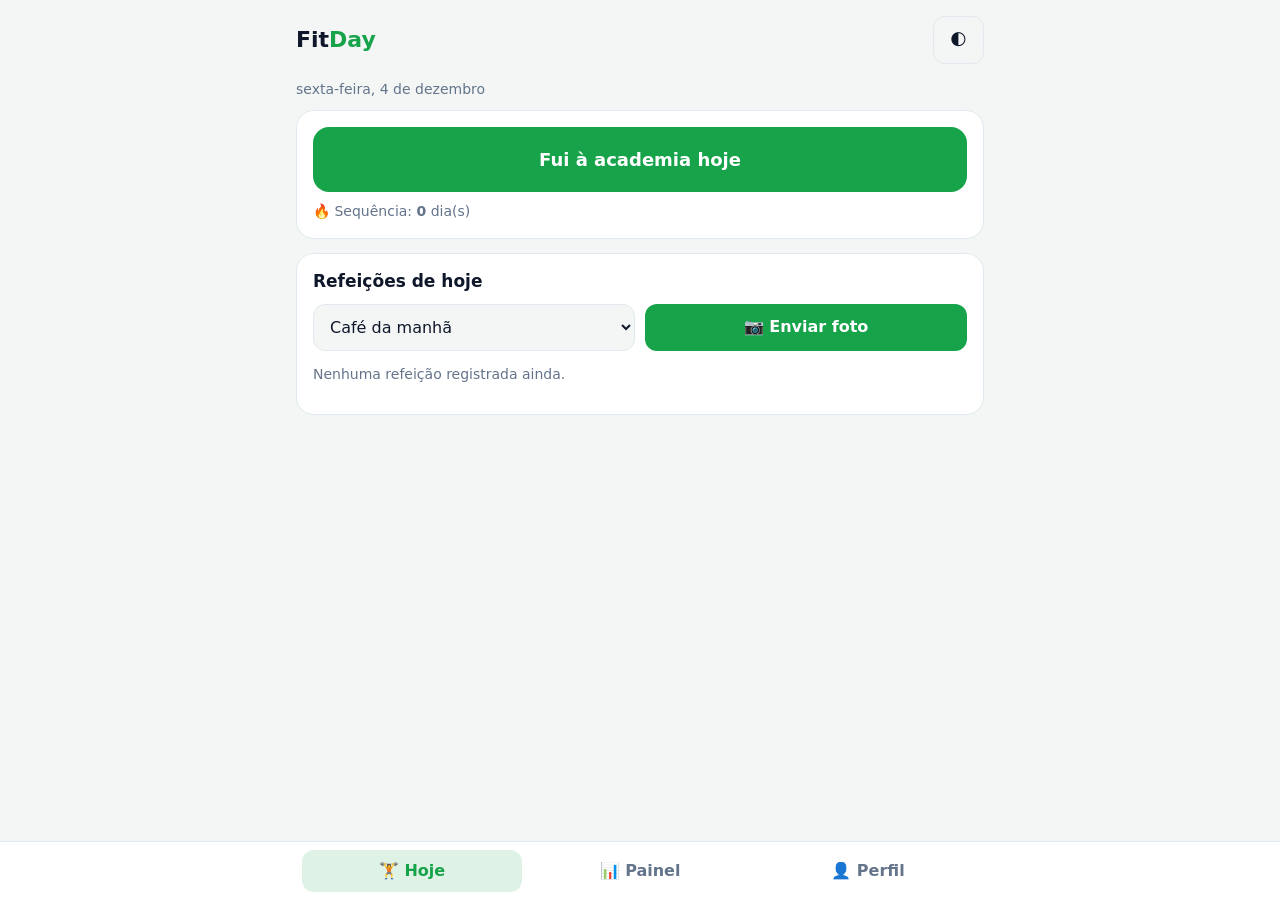
<file: index.html>
<!doctype html>
<html lang="pt-BR"><head><meta charset="utf-8">
<meta name="viewport" content="width=device-width, initial-scale=1, viewport-fit=cover">
<title>FitDay</title>
<link rel="stylesheet" href="css/style.css">
</head>
<body>
<header><h1>Fit<span>Day</span></h1><button class="ghost" id="th" aria-label="Alternar tema">🌓</button></header>
<main id="app"></main>
<nav><button data-t="hoje">🏋️ Hoje</button><button data-t="painel">📊 Painel</button><button data-t="perfil">👤 Perfil</button></nav>
<script src="js/state.js"></script>
<script src="js/views.js"></script>
<script src="js/app.js"></script>
</body></html>
</file>
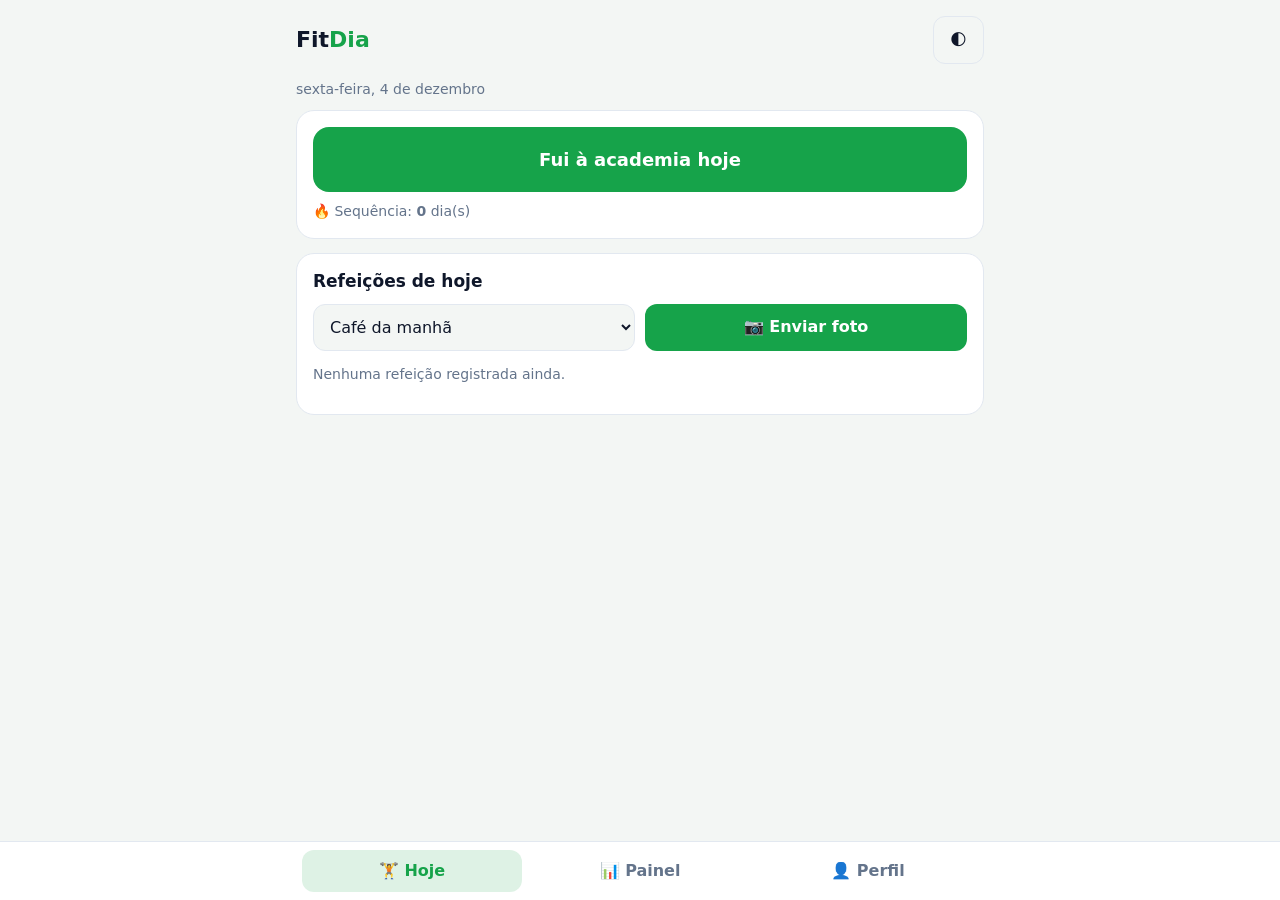
<file: fitdia/index.html>
<!doctype html>
<html lang="pt-BR"><head><meta charset="utf-8">
<meta name="viewport" content="width=device-width, initial-scale=1, viewport-fit=cover">
<title>FitDia</title>
<link rel="stylesheet" href="css/style.css">
</head>
<body>
<header><h1>Fit<span>Dia</span></h1><button class="ghost" id="th" aria-label="Alternar tema">🌓</button></header>
<main id="app"></main>
<nav><button data-t="hoje">🏋️ Hoje</button><button data-t="painel">📊 Painel</button><button data-t="perfil">👤 Perfil</button></nav>
<script src="js/state.js"></script>
<script src="js/views.js"></script>
<script src="js/app.js"></script>
</body></html>
</file>
<file: css/style.css>
:root{--bg:#f3f6f4;--card:#fff;--tx:#0f172a;--mu:#64748b;--bd:#e2e8f0;--ac:#16a34a;--on:#fff;box-sizing:border-box;padding-top:env(safe-area-inset-top,0px)}
@media(prefers-color-scheme:dark){:root:not([data-theme="light"]){--bg:#0b1117;--card:#151d26;--tx:#e8eef5;--mu:#8b9bb0;--bd:#243040;--ac:#34d399;--on:#04130d;color-scheme:dark}}
:root[data-theme="dark"]{--bg:#0b1117;--card:#151d26;--tx:#e8eef5;--mu:#8b9bb0;--bd:#243040;--ac:#34d399;--on:#04130d;color-scheme:dark}
*{box-sizing:border-box}html,body{margin:0}
body{background:var(--bg);color:var(--tx);font:16px/1.4 system-ui,-apple-system,"Segoe UI",Roboto,sans-serif;padding-bottom:90px}
header{display:flex;justify-content:space-between;align-items:center;max-width:720px;margin:0 auto;padding:16px}
h1{font-size:22px;margin:0}h1 span{color:var(--ac)}h2{font-size:17px;margin:0 0 10px}
main{max-width:720px;margin:0 auto;padding:0 16px}
.card{background:var(--card);border:1px solid var(--bd);border-radius:18px;padding:16px;margin-bottom:14px}
.mu{color:var(--mu);font-size:14px}
button,.btn{font:inherit;border:0;border-radius:12px;padding:12px 16px;background:var(--ac);color:var(--on);font-weight:600;cursor:pointer;display:inline-block}
.ghost{background:transparent;color:var(--tx);border:1px solid var(--bd)}
.big{width:100%;padding:20px;font-size:18px;border-radius:16px}
.done{background:transparent;color:var(--ac);border:2px solid var(--ac)}
input,select{font:inherit;width:100%;padding:12px;border-radius:12px;border:1px solid var(--bd);background:var(--bg);color:var(--tx)}
label{font-size:13px;color:var(--mu);display:block;margin-bottom:4px}
.g{display:grid;gap:10px}.g2{grid-template-columns:1fr 1fr}.g3{grid-template-columns:repeat(3,1fr)}
.stat b{display:block;font-size:26px}
.row{display:flex;gap:10px;align-items:center}.sp{justify-content:space-between}
.meal{display:flex;gap:12px;align-items:center;padding:8px 0;border-top:1px solid var(--bd)}
.meal img,.meal .ph{width:64px;height:64px;border-radius:12px;object-fit:cover;background:var(--bd)}
nav{position:fixed;left:0;right:0;bottom:0;background:var(--card);border-top:1px solid var(--bd);display:flex;justify-content:center;gap:8px;padding:8px 12px calc(8px + env(safe-area-inset-bottom,0px))}
nav button{flex:1;max-width:220px;background:transparent;color:var(--mu);padding:10px}
nav button.on{color:var(--ac);background:color-mix(in srgb,var(--ac) 14%,transparent)}
.banner{background:var(--ac);color:var(--on);cursor:pointer}
.cal{display:grid;grid-template-columns:repeat(7,1fr);gap:6px}
.cal i{aspect-ratio:1;border-radius:8px;background:var(--bd);font-style:normal;font-size:12px;display:grid;place-items:center;color:var(--mu)}
.cal i.y{background:var(--ac);color:var(--on);font-weight:700}
.big-num{font-size:44px;font-weight:800;line-height:1}
.pos{color:var(--ac)}.neg{color:#ef4444}
svg{width:100%;height:auto}
</file>
<file: fitdia/css/style.css>
:root{--bg:#f3f6f4;--card:#fff;--tx:#0f172a;--mu:#64748b;--bd:#e2e8f0;--ac:#16a34a;--on:#fff;box-sizing:border-box;padding-top:env(safe-area-inset-top,0px)}
@media(prefers-color-scheme:dark){:root:not([data-theme="light"]){--bg:#0b1117;--card:#151d26;--tx:#e8eef5;--mu:#8b9bb0;--bd:#243040;--ac:#34d399;--on:#04130d;color-scheme:dark}}
:root[data-theme="dark"]{--bg:#0b1117;--card:#151d26;--tx:#e8eef5;--mu:#8b9bb0;--bd:#243040;--ac:#34d399;--on:#04130d;color-scheme:dark}
*{box-sizing:border-box}html,body{margin:0}
body{background:var(--bg);color:var(--tx);font:16px/1.4 system-ui,-apple-system,"Segoe UI",Roboto,sans-serif;padding-bottom:90px}
header{display:flex;justify-content:space-between;align-items:center;max-width:720px;margin:0 auto;padding:16px}
h1{font-size:22px;margin:0}h1 span{color:var(--ac)}h2{font-size:17px;margin:0 0 10px}
main{max-width:720px;margin:0 auto;padding:0 16px}
.card{background:var(--card);border:1px solid var(--bd);border-radius:18px;padding:16px;margin-bottom:14px}
.mu{color:var(--mu);font-size:14px}
button,.btn{font:inherit;border:0;border-radius:12px;padding:12px 16px;background:var(--ac);color:var(--on);font-weight:600;cursor:pointer;display:inline-block}
.ghost{background:transparent;color:var(--tx);border:1px solid var(--bd)}
.big{width:100%;padding:20px;font-size:18px;border-radius:16px}
.done{background:transparent;color:var(--ac);border:2px solid var(--ac)}
input,select{font:inherit;width:100%;padding:12px;border-radius:12px;border:1px solid var(--bd);background:var(--bg);color:var(--tx)}
label{font-size:13px;color:var(--mu);display:block;margin-bottom:4px}
.g{display:grid;gap:10px}.g2{grid-template-columns:1fr 1fr}.g3{grid-template-columns:repeat(3,1fr)}
.stat b{display:block;font-size:26px}
.row{display:flex;gap:10px;align-items:center}.sp{justify-content:space-between}
.meal{display:flex;gap:12px;align-items:center;padding:8px 0;border-top:1px solid var(--bd)}
.meal img,.meal .ph{width:64px;height:64px;border-radius:12px;object-fit:cover;background:var(--bd)}
nav{position:fixed;left:0;right:0;bottom:0;background:var(--card);border-top:1px solid var(--bd);display:flex;justify-content:center;gap:8px;padding:8px 12px calc(8px + env(safe-area-inset-bottom,0px))}
nav button{flex:1;max-width:220px;background:transparent;color:var(--mu);padding:10px}
nav button.on{color:var(--ac);background:color-mix(in srgb,var(--ac) 14%,transparent)}
.banner{background:var(--ac);color:var(--on);cursor:pointer}
.cal{display:grid;grid-template-columns:repeat(7,1fr);gap:6px}
.cal i{aspect-ratio:1;border-radius:8px;background:var(--bd);font-style:normal;font-size:12px;display:grid;place-items:center;color:var(--mu)}
.cal i.y{background:var(--ac);color:var(--on);font-weight:700}
.big-num{font-size:44px;font-weight:800;line-height:1}
.pos{color:var(--ac)}.neg{color:#ef4444}
svg{width:100%;height:auto}
</file>
